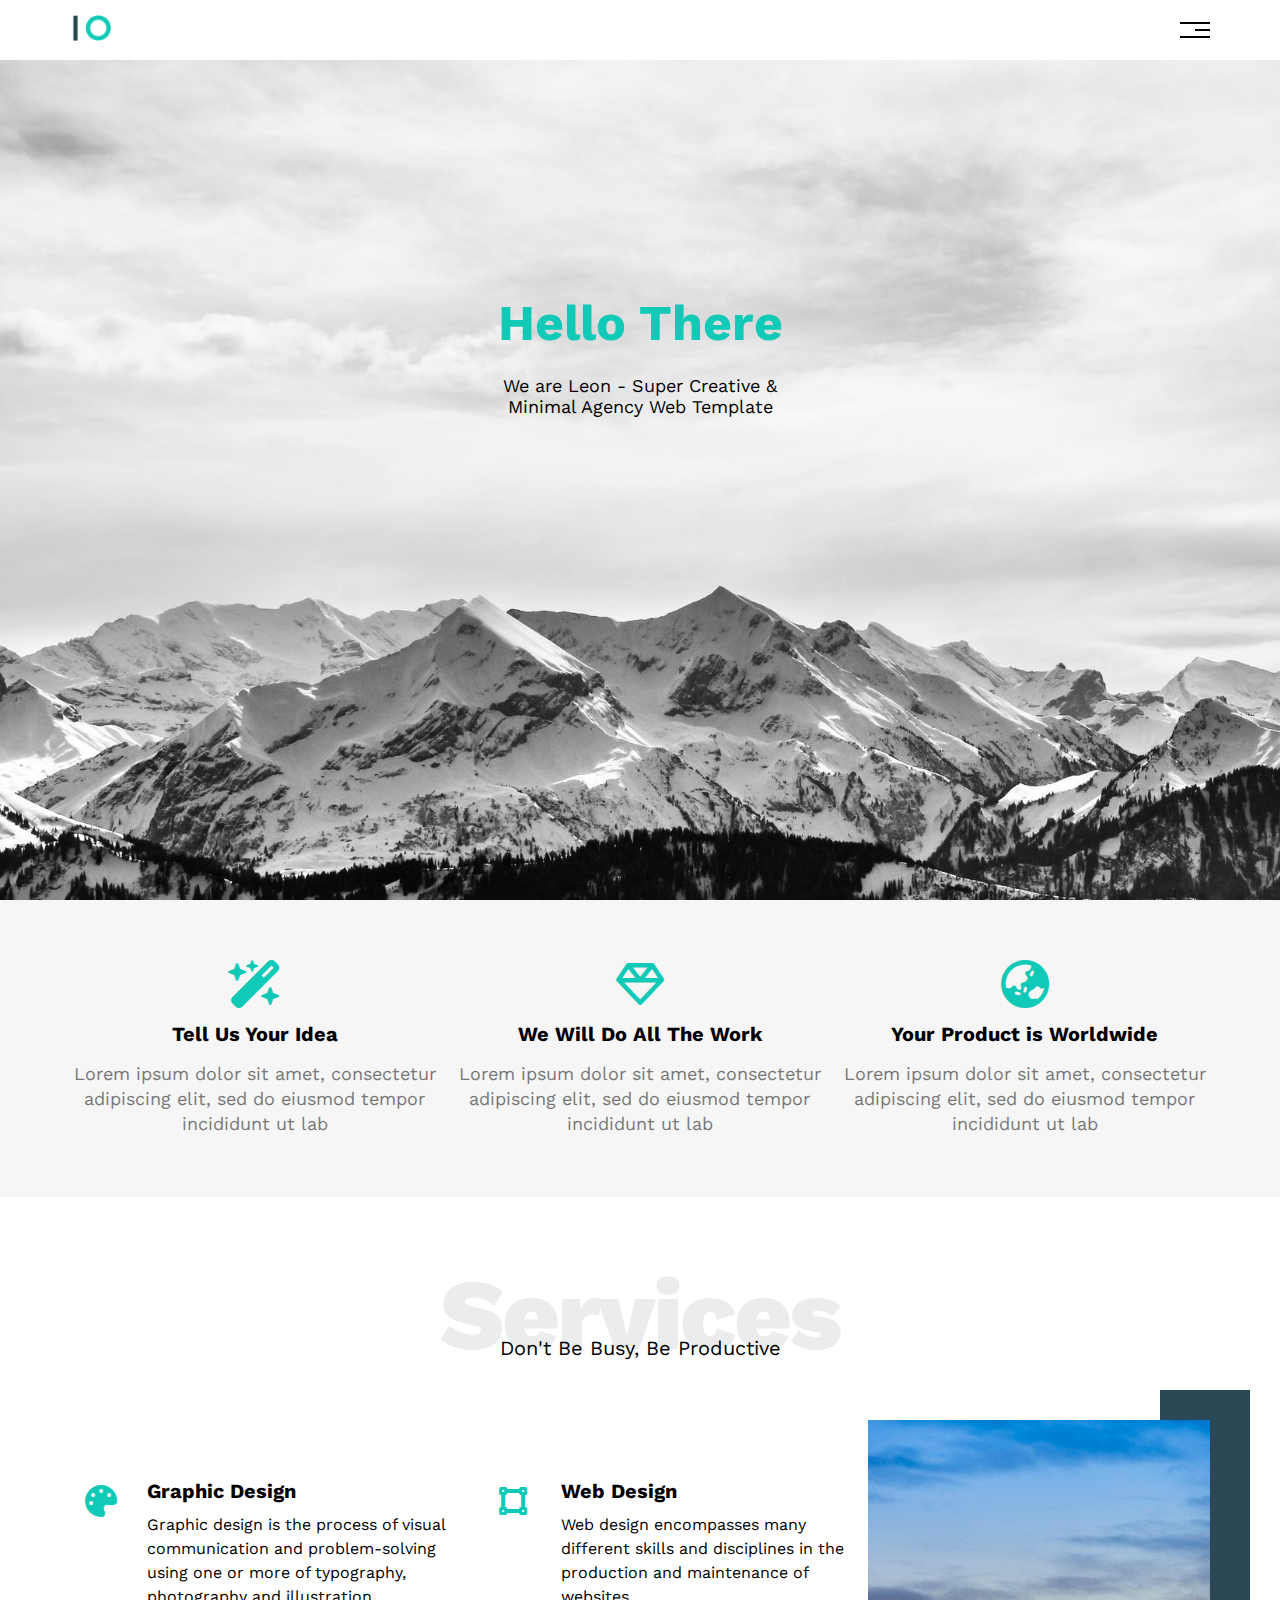
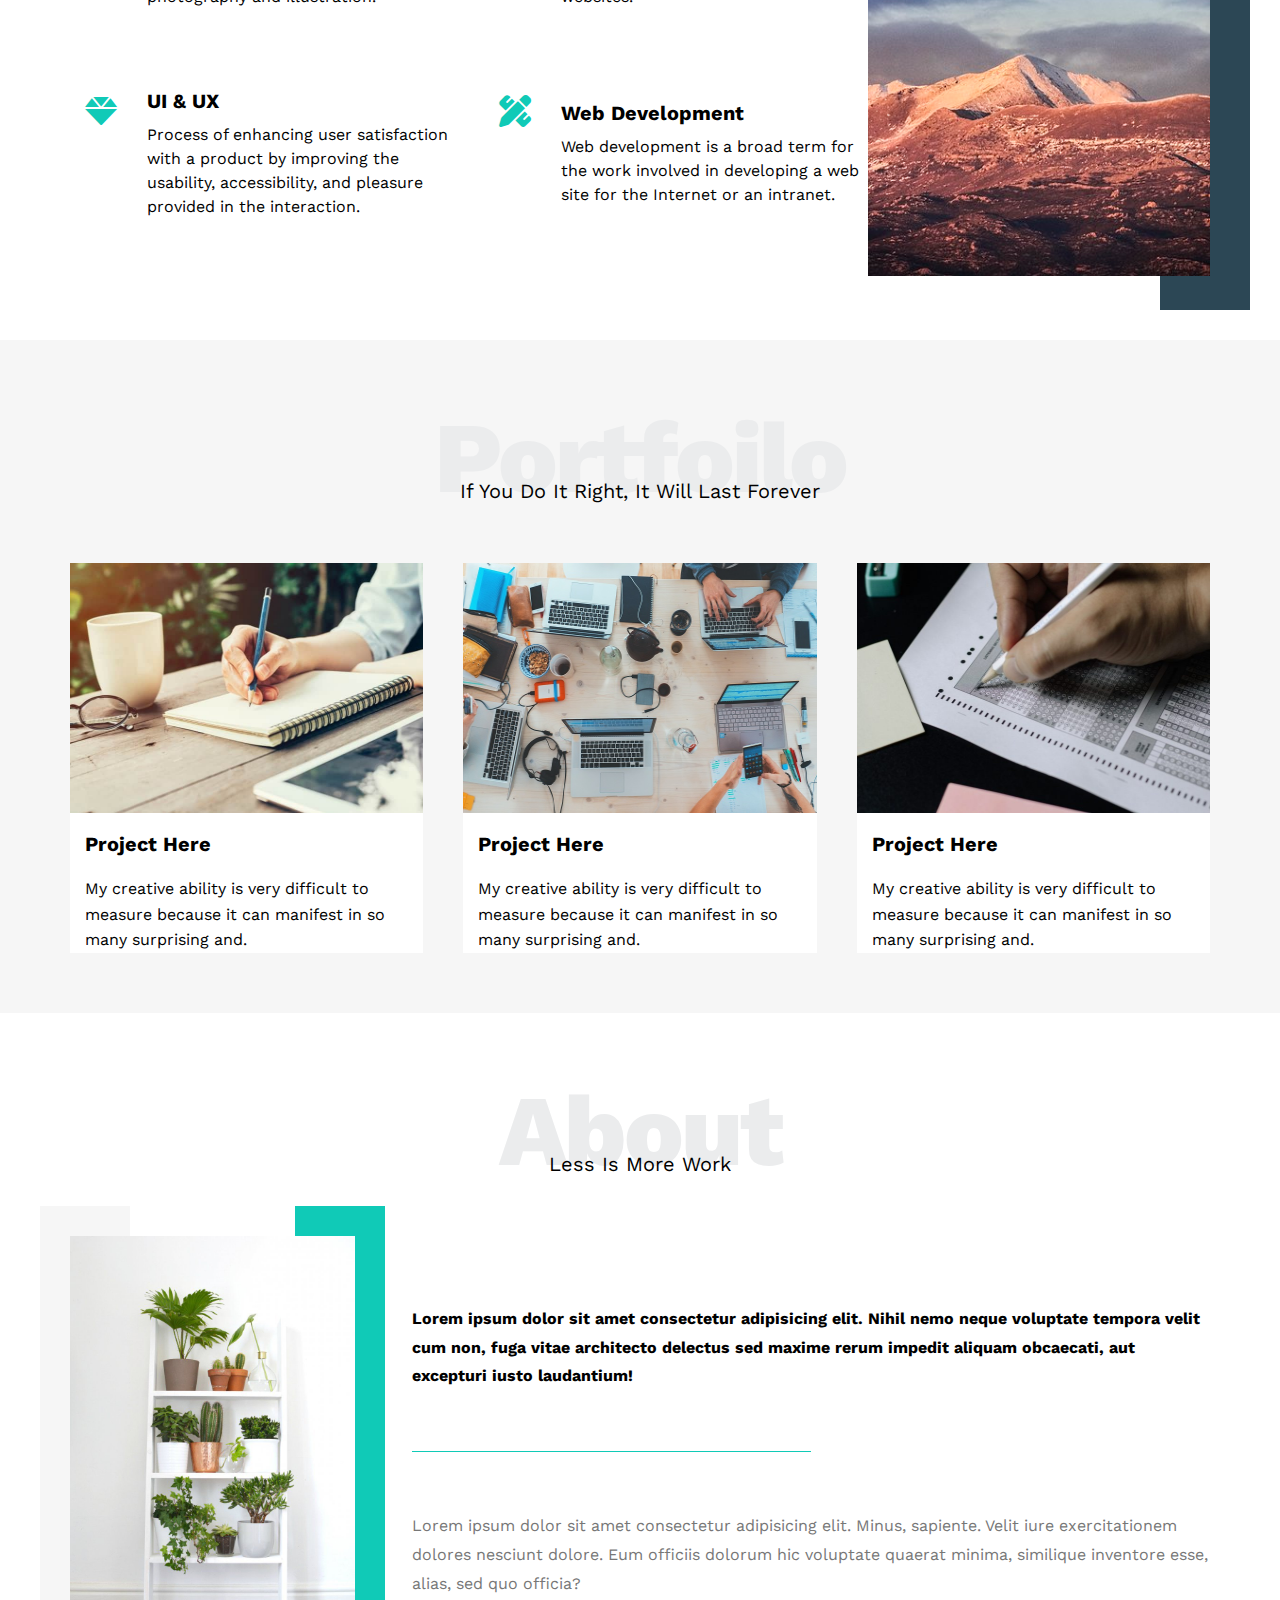
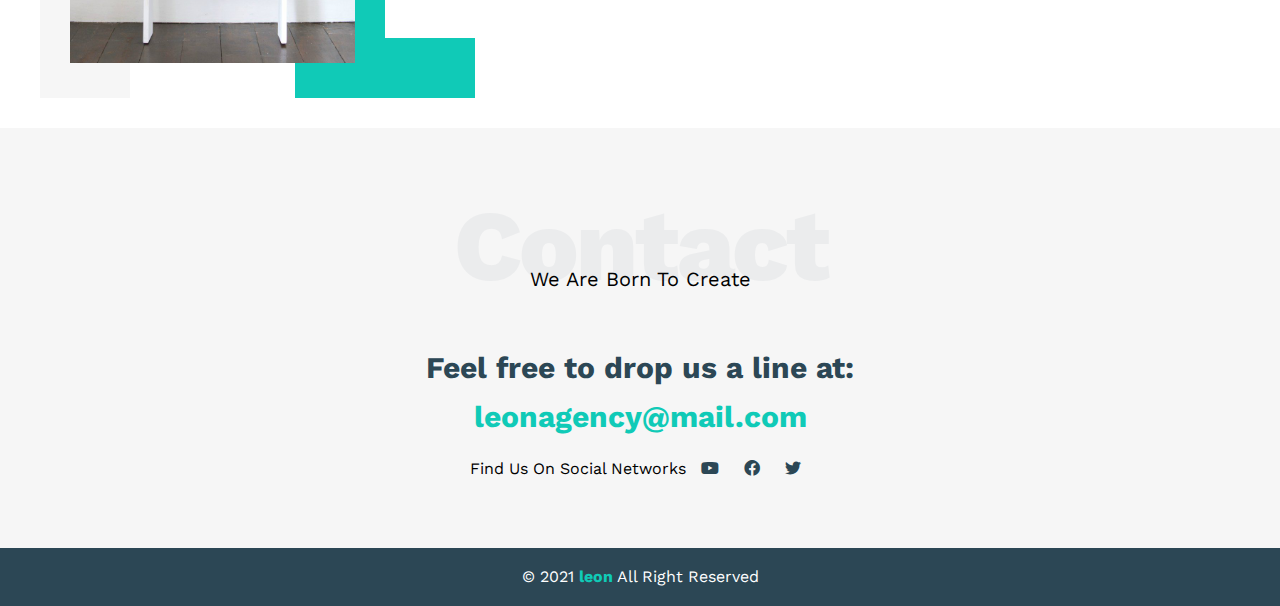
<file: index.html>
<!DOCTYPE html>
<html lang="en">

<head>
    <meta charset="UTF-8">
    <meta http-equiv="X-UA-Compatible" content="IE=edge">
    <meta name="viewport" content="width=device-width, initial-scale=1.0">
    <link rel="stylesheet" href="css/all.min.css">
    <link rel="stylesheet" href="css/Normalize.css">
    <!-- Css File -->
    <link rel="stylesheet" href="css/style.css" />
    <title>Leon | Template One</title>
</head>

<body>
    <div class="parent">
        <!-- Start Header -->
        <header>
            <div class="container">
                <div class="logo">
                    <img src="images/logo.png" alt="Logo">
                </div>
                <nav>
                    <div class="icon">
                        <span></span>
                    </div>
                    <ul>
                        <li><a href="#services">services</a></li>
                        <li><a href="#portfolio">Portfolio</a></li>
                        <li><a href="#about">About</a></li>
                        <li><a href="#contact">Contact</a></li>
                    </ul>
                </nav>
            </div>
        </header>
        <!-- End Header -->
        <!-- Start Landing -->
        <section class="landing">
            <div class="text">
                <h1>Hello There</h1>
                <p>We are Leon - Super Creative & Minimal Agency Web Template</p>
            </div>
        </section>
        <!-- End Landing -->
        <!-- Start Features -->
        <section class="features">
            <div class="container">
                <div class="box">
                    <i class="fa-solid fa-wand-magic-sparkles fa-3x"></i>
                    <p class="title">Tell Us Your Idea</p>
                    <p class="descripton">
                        Lorem ipsum dolor sit amet, consectetur adipiscing elit, sed do eiusmod tempor incididunt ut lab
                    </p>
                </div>
                <div class="box">
                    <i class="far fa-gem fa-3x"></i>
                    <p class="title">We Will Do All The Work</p>
                    <p class="descripton">
                        Lorem ipsum dolor sit amet, consectetur adipiscing elit, sed do eiusmod tempor incididunt ut lab
                    </p>
                </div>
                <div class="box">
                    <i class="fas fa-globe-asia fa-3x"></i>
                    <p class="title">Your Product is Worldwide</p>
                    <p class="descripton">
                        Lorem ipsum dolor sit amet, consectetur adipiscing elit, sed do eiusmod tempor incididunt ut lab
                    </p>
                </div>
            </div>
        </section>
        <!-- End Features -->
        <!-- Start Services -->
        <section class="services" id="services">
            <p class="main-title">services</p>
            <p class="main-descripton">Don't be busy, be productive</p>
            <div class="container">
                <div class="content">
                    <div class="box">
                        <i class="fas fa-palette fa-2x"></i>
                        <div class="text">
                            <p class="title">Graphic Design</p>
                            <p class="descripton">
                                Graphic design is the process of visual communication and problem-solving using one or
                                more of typography, photography and illustration.
                            </p>
                        </div>
                    </div>
                    <div class="box">
                        <i class="fas fa-vector-square fa-2x"></i>
                        <div class="text">
                            <p class="title">Web Design</p>
                            <p class="descripton">
                                Web design encompasses many different skills and disciplines in the production and
                                maintenance of websites.
                            </p>
                        </div>
                    </div>
                    <div class="box">
                        <i class="fas fa-gem fa-2x"></i>
                        <div class="text">
                            <p class="title">UI & UX</p>
                            <p class="descripton">
                                Process of enhancing user satisfaction with a product by improving the usability,
                                accessibility, and pleasure provided in the interaction.
                            </p>
                        </div>
                    </div>
                    <div class="box">
                        <i class="fas fa-pencil-ruler fa-2x"></i>
                        <div class="text">
                            <p class="title">Web Development</p>
                            <p class="descripton">
                                Web development is a broad term for the work involved in developing a web site for the
                                Internet or an intranet.
                            </p>
                        </div>
                    </div>
                </div>
                <div class="img">
                    <img src="images/services.jpg" alt="">
                </div>
            </div>
        </section>
        <!-- End Services -->
        <!-- Start Portfolio -->
        <section class="portfolio" id="portfolio">
            <p class="main-title">portfoilo</p>
            <p class="main-descripton">if you do it right, it will last forever</p>
            <div class="container">
                <div class="box">
                    <div class="img">
                        <img src="images/portfolio-1.jpg" alt="">
                    </div>
                    <div class="text">
                        <p class="title">Project Here</p>
                        <p class="descripton">
                            My creative ability is very difficult to measure because it can manifest in so many
                            surprising and.
                        </p>
                    </div>
                </div>
                <div class="box">
                    <div class="img">
                        <img src="images/portfolio-2.jpg" alt="">
                    </div>
                    <div class="text">
                        <p class="title">Project Here</p>
                        <p class="descripton">
                            My creative ability is very difficult to measure because it can manifest in so many
                            surprising and.
                        </p>
                    </div>
                </div>
                <div class="box">
                    <div class="img">
                        <img src="images/portfolio-3.jpg" alt="">
                    </div>
                    <div class="text">
                        <p class="title">Project Here</p>
                        <p class="descripton">
                            My creative ability is very difficult to measure because it can manifest in so many
                            surprising and.
                        </p>
                    </div>
                </div>
            </div>
        </section>
        <!-- End Portfolio -->
        <!-- Start About -->
        <section class="about" id="about">
            <p class="main-title">About</p>
            <p class="main-descripton">Less is More Work</p>
            <div class="container">
                <div class="img">
                    <img src="images/about.jpg" alt="about images">
                </div>
                <div class="content">
                    <p>
                        Lorem ipsum dolor sit amet consectetur adipisicing elit. Nihil nemo neque voluptate tempora
                        velit cum non, fuga vitae architecto delectus sed maxime rerum impedit aliquam obcaecati, aut
                        excepturi iusto laudantium!
                    </p>
                    <hr>
                    <p>
                        Lorem ipsum dolor sit amet consectetur adipisicing elit. Minus, sapiente. Velit iure
                        exercitationem dolores nesciunt dolore. Eum officiis dolorum hic voluptate quaerat minima,
                        similique inventore esse, alias, sed quo officia?
                    </p>
                </div>
            </div>
        </section>
        <!-- End About -->
        <!-- Start Contact -->
        <section class="contact" id="contact">
            <p class="main-title">contact</p>
            <p class="main-descripton">we are born to create</p>
            <div class="content">
                <p>Feel free to drop us a line at:</p>
                <a href="mailto:leonagency@mail.com">leonagency@mail.com</a>
                <p>Find Us On Social Networks
                    <a href="">
                        <i class="fab fa-youtube"></i>
                    </a>
                    <a href="">
                        <i class="fab fa-facebook"></i>
                    </a>
                    <a href="">
                        <i class="fab fa-twitter"></i>
                    </a>
                </p>
            </div>
        </section>
        <!-- End Contact -->
        <!-- start Footer -->
        <footer>
            <p>&copy; 2021 <span>leon</span> All Right Reserved</p>
        </footer>
        <!-- End Footer -->
    </div>
</body>

</html>
</file>
<file: css/style.css>
@import url("https://fonts.googleapis.com/css2?family=Work+Sans:wght@300;700&display=swap");

/* Start Variables */
:root {
    --main-color: #10cab7;
    --secondary-color: #2c4755;
    --section-padding: 60px 0;
    --section-background: #f6f6f6;
    --main-duration: 0.5s;
}

/* End Variables */
/* Start Global Rules */

* {
    box-sizing: border-box;
    margin: 0;
    padding: 0;
}

body {
    font-family: "Work Sans", sans-serif;
}

.container {
    padding: 0 15px;
    margin: 0 auto;
}

/* Small */
@media (min-width: 768px) {
    .container {
        width: 750px;
    }
}

/* medium */
@media (min-width: 992px) {
    .container {
        width: 970px;
    }
}

/* Large */
@media (min-width: 1200px) {
    .container {
        width: 1170px;
    }
}

html {
    scroll-behavior: smooth;
}

ul {
    list-style: none;
    padding: 0;
    margin: 0;
}

a {
    text-decoration: none;
}

img {
    max-width: 100%;
}

/* End Global Rules */
/* Start Main Title */
.main-title {
    margin: 0 0 30p;
    text-align: center;
    font-size: 100px;
    font-weight: 800;
    text-transform: capitalize;
    color: #ebeced;
    letter-spacing: -3px;
}

@media (max-width: 767px) {
    .main-title {
        font-size: 60px;
    }
}

.main-descripton {
    text-transform: capitalize;
    font-size: 20px;
    margin-top: -35px;
    margin-bottom: 60px;
    text-align: center;
}

/* End Mina Title */
/* Start Header */
header {
    height: 60px;
}

header .container {
    display: flex;
    justify-content: space-between;
    align-items: center;
    height: 100%;
}

header .container .logo {
    flex-basis: 10%;
    cursor: pointer;
}

header .container .logo img {
    min-width: 60px;
    max-width: 70px;
}

header .container nav {
    height: 100%;
    position: relative;
}

header .container nav::after {
    display: none;
    content: '';
    position: absolute;
    bottom: 0;
    left: -6px;
    border: solid 12px;
    border-color: transparent transparent var(--section-background);
}

header .container nav:hover:after {
    display: block;
}

header .container nav .icon {
    width: 30px;
    height: 100%;
    position: relative;
    cursor: pointer;
    display: flex;
    flex-direction: column;
    justify-content: center;
    align-items: flex-end;
}

header .container nav .icon::before,
header .container nav .icon::after {
    content: '';
    position: absolute;
    width: 100%;
    height: 2px;
    background: black;
}

header .container nav .icon::before {
    top: 22px;
}

header .container nav .icon::after {
    bottom: 22px;
}

header .container nav .icon span {
    display: block;
    background: black;
    width: 50%;
    height: 2px;
    transition: var(--main-duration);
    margin: 10px 0;
}

header .container nav:hover span {
    width: 100%;
}

header .container nav ul {
    background-color: #f6f6f6;
    width: 200px;
    border-radius: 5px;
    display: none;
    position: absolute;
    right: 10px;
    top: calc(100% + 10px);
    top: 100%;
    transition: var(--main-duration);
}

header .container nav:hover ul {
    display: block;
}

header .container nav ul li {
    width: 100%;
    padding: 10px 15px;
    cursor: pointer;
}

header .container nav ul a {
    color: var(--secondary-color);
    transition: var(--main-duration);
    font-size: 18px;
    width: 100%;
}

header .container nav ul li:hover a {
    display: block;
    padding-left: 15px;
    color: var(--main-color);
}

/* End Header */
/* Start Landing */
.landing {
    background-image: url("../images/landing.jpg");
    background-size: cover;
    padding: 200px 0;
    width: 100%;
    height: calc(100vh - 60px);
    text-align: center;
    z-index: 1;
}

.landing h1 {
    margin-bottom: 25px;
    color: var(--main-color);
    font-size: 50px;
}

.landing p {
    width: 280px;
    font-size: 18px;
    margin: 0 auto;
}

/* End Landing */
/* Start Features */
.features {
    background-color: var(--section-background);
    padding: var(--section-padding);
}

.features .container {
    display: flex;
    justify-content: space-between;
    align-items: center;
    flex-wrap: wrap;
}

@media (max-width: 767px) {
    .features .container {
        flex-direction: column;
    }
}

.features .container .box {
    text-align: center;
    width: calc((100% - 30px) / 3);
}

@media (max-width: 767px) {
    .features .container .box {
        width: 100%;
        margin: 15px 0;
    }
}

.features .container .box i {
    color: var(--main-color);
}

.features .container .box .title {
    margin: 15px 0;
    font-size: 20px;
    font-weight: bold;
}

.features .container .box .descripton {
    line-height: 1.4;
    color: #777;
    font-size: 18px;
}

/* End Features */
/* Start Services */
.services {
    padding: var(--section-padding);
}

.services .container {
    display: flex;
    justify-content: space-between;
    align-items: center;
    flex-wrap: wrap;
}

.services .container .content {
    flex-basis: 70%;
    display: flex;
    justify-content: space-between;
    align-items: center;
    flex-wrap: wrap;
}

.services .container .img {
    flex-basis: 30%;
    position: relative;
}

.services .container .img::after {
    content: "";
    position: absolute;
    width: 90px;
    height: calc(100% + 60px);
    top: -30px;
    right: -40px;
    z-index: -1;
    background-color: var(--secondary-color);
}

@media (max-width: 991px) {
    .services .container .img {
        display: none;
    }
}

.services .container .box {
    width: calc((100% - 30px) / 2);
    height: 150px;
    margin: 30px 0;
    display: flex;
    justify-content: space-between;
    align-items: center;
}

@media(max-width: 768px) {
    .services .container .content {
        flex: 1;
    }

    .services .container .box {
        width: 100%;
    }
}

@media(min-width: 768px) and (max-width: 991px) {
    .services .container .content {
        flex: 1;
    }

    .services .container .box {
        width: 50%;
    }
}

.services .container .box i {
    align-self: flex-start;
    padding: 15px 25px 0 15px;
    flex-basis: 15%;
    color: var(--main-color);
}

.services .container .box .text {
    flex-basis: 80%;
}

.services .container .box .text .title {
    font-size: 20px;
    font-weight: bold;
    margin-bottom: 10px;
}

.services .container .box .text .descripton {
    line-height: 1.5;
}

/* End Services */
/* Start Portfolio*/
.portfolio {
    padding: var(--section-padding);
    background-color: var(--section-background);
}

.portfolio .container {
    display: grid;
    grid-template-columns: repeat(auto-fill, minmax(300px, 1fr));
    gap: 40px;
}

.portfolio .container .box {
    background-color: #fff;
}

.portfolio .container .box .img {
    width: 100%;
    overflow: hidden;
    height: 250px;
}

.portfolio .container .box .img img {
    transition: var(--main-duration);
    height: 100%;
    width: 100%;
}

.portfolio .container .box:hover .img img {
    transform: rotate(3deg) scale(1.1);
}

.portfolio .container .box .title {
    padding: 20px 15px;
    font-size: 20px;
    font-weight: bold;
    transition: var(--main-duration);
}

.portfolio .container .box:hover .title {
    color: var(--main-color);
}

.portfolio .container .box .descripton {
    padding: 0 15px;
    line-height: 1.6;
}

/* End Portfolio*/
/* Start About */
.about {
    padding: var(--section-padding);
}

.about .container {
    display: flex;
    justify-content: space-between;
    align-items: center;
    flex-wrap: wrap;
}

.about .container .img {
    flex-basis: 25%;
    position: relative;
}

@media (max-width: 767px) {
    .about .container .img {
        flex-basis: 100%;
        text-align: center;
        margin-bottom: 30px;
    }

}

.about .container .img::before {
    content: '';
    position: absolute;
    left: -30px;
    top: -30px;
    width: 90px;
    height: calc(100% + 60px);
    background-color: var(--section-background);
}

.about .container .img::after {
    content: '';
    position: absolute;
    top: -30px;
    left: calc(100% - 60px);
    width: 90px;
    height: 100%;
    border-left: solid 90px var(--main-color);
    border-bottom: solid 60px var(--main-color);
    z-index: -1;
}

@media (max-width: 767px) {

    .about .container .img::before,
    .about .container .img::after {
        display: none;
    }
}

.about .container .img img {
    position: relative;
}

@media (max-width: 767px) {
    .about .container .img img {
        width: 50%;
    }
}

.about .container .content {
    flex-basis: 70%;
}

@media (max-width: 767px) {
    .about .container .content {
        flex-basis: 100%;
        text-align: center;
    }
}

.about .container .content p:first-child {
    font-weight: bold;
    line-height: 1.8;
}

.about .container .content hr {
    margin: 60px 0;
    width: 50%;
    background-color: var(--main-color);
    height: 1px;
    border: none;
}

@media (max-width: 767px) {
    .about .container .content hr {
        margin: 30px auto;
    }
}

.about .container .content p:last-child {
    line-height: 1.8;
    color: #777;
}


/* End About */
/* Start Contact */
.contact {
    padding: var(--section-padding);
    background-color: var(--section-background);
}

.contact .content {
    text-align: center;
}

.contact .content p:first-child {
    font-size: 30px;
    font-weight: bold;
    color: var(--secondary-color);
}

.contact .content>a {
    font-size: 30px;
    margin: 15px 0;
    display: block;
    color: var(--main-color);
    font-weight: bold;
}

.contact .content p:last-of-type a {
    padding: 10px;
    display: inline-block;
    transition: var(--main-duration);
}

.contact .content p:last-of-type a:hover {
    color: var(--main-color);
}

.contact .content p:last-of-type a i {
    color: var(--secondary-color);
}

/* End Contact */
/* Start footer */
footer {
    background-color: var(--secondary-color);
    padding: 20px 0;
    text-align: center;
    color: white;
}
footer span {
    color: var(--main-color);
    font-weight: bold;
}
/* End footer */
</file>
